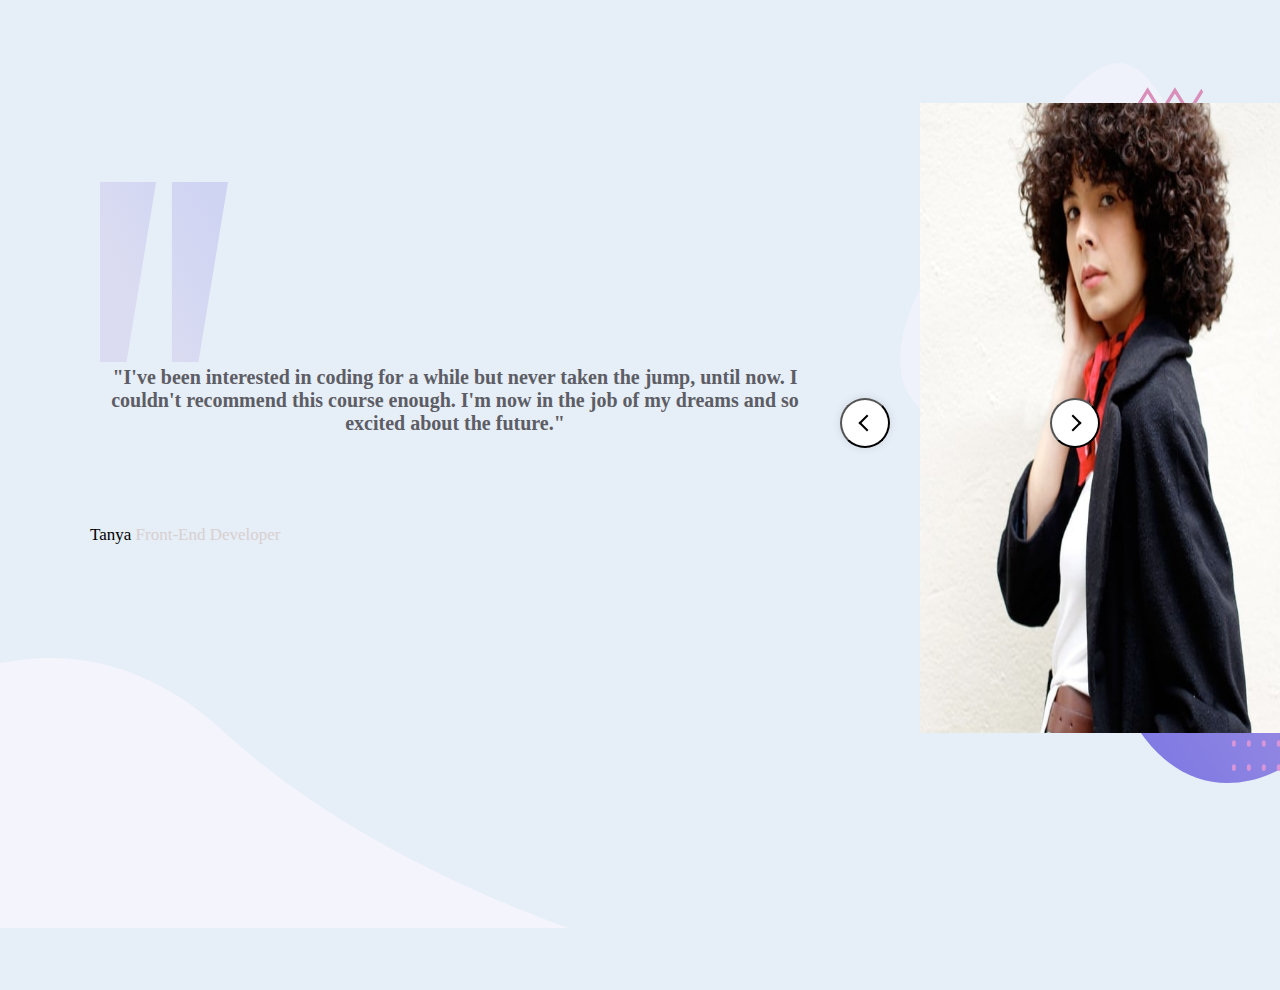
<file: image/index.html>
<!DOCTYPE html>
<html lang="en">
  <head>
    <meta charset="UTF-8" />
    <meta name="viewport" content="width=device-width, initial-scale=1.0" />
    <title>Cross Slider</title>
    <link rel="icon" type="image/png" href="favicon-32x32.png" />
    <link rel="stylesheet" href="style.css" />
  </head>
  <body>
    <section class="container">
      <div class="content">
        <img src="pattern-quotes.svg" alt="Quote Pattern" class="quote-img" />
        <h2 id="quote-text">
          "I've been interested in coding for a while but never taken the jump,
          until now. I couldn't recommend this course enough. I'm now in the job
          of my dreams and so excited about the future."
        </h2>
        <p id="quote-author">
          Fatoumata <span id="quote-role">Future Front-End Developer</span>
        </p>
        <img class="curve-img" src="pattern-curve.svg" alt="Curve Pattern" />
      </div>

      <div class="bg">
        <img class="bg-img" src="pattern-bg.svg" alt="Background Pattern" />
        <img
          id="quote-image"
          class="tanya-img"
          src="image-tanya.jpg"
          alt="Tanya Sinclair"
        />
        <div class="button">
          <button class="prev"></button>
          <button class="next"></button>
        </div>
      </div>
    </section>
    <script src="script.js"></script>
  </body>
</html>
</file>
<file: image/style.css>
* {
  padding: 0;
  margin: 0;
  box-sizing: border-box;
}

body {
  background-color: rgb(230, 238, 247);
}

.container {
  display: flex;
  flex-direction: row;
  align-items: center;
  justify-content: space-between;
  position: relative;
  width: 100vw;
  height: 100vh;
  margin-left: -100px;
  margin-top: -62px;
}

.content {
  margin-left: 60px;
  z-index: 2;
  margin-left: 100px;
  align-content: center;
}

.quote-img {
  width: 10vw;
  height: 20vh;
  margin-top: 40px;
  top: -12;
  left: -30px;
  margin-left: 100px;
}

h2 {
  display: block;
  height: 100%;
  width: 90vh;
  max-width: 850px;
  margin: 0 auto;
  color: hsl(240, 4%, 38%);
  font-size: 20px;
  text-align: center;
  margin-right: 100px;
  /* margin-left: 70px; */
  padding-left: 100px;
  margin-bottom: 90px;
}

p {
  margin-left: 90px;
  margin-bottom: 90px;
  font-size: 17px;
  color: black;
}

span {
  margin-bottom: 90px;
  font-size: 17px;
  color: rgb(216, 208, 208);
}

.curve-img {
  margin-top: 90px;
  margin: 0 auto;
  padding-left: 10px;
  margin-left: -100px;
  width: 50vw;
  height: 30vh;
  position: absolute;
  top: 80%;
  left: 10%;
}

.bg {
  position: relative;
  width: 60vw;
  height: 80vh;
  align-content: center;
  margin-right: 70px;
  margin-bottom: 30px;
  margin-top: 100px;
  margin-left: -80px;
}

.bg-img {
  width: 37vw;
  height: 80vh;
  margin-left: 70px;
  margin-bottom: 90px;
  opacity: 0.67;
  padding: -60px;
  position: absolute;
  top: 0;
  left: 0;
  z-index: 1;
}

.tanya-img {
  width: 30vw;
  height: 70vh;
  margin-top: 40px;
  opacity: 1;
  position: absolute;
  top: 0;
  left: 0;
  z-index: 2;
  margin-left: 90px;
}

.button {
  position: absolute;
  top: 50%;
  left: 50%;
  transform: translate(-50%, -50%);
  display: flex;
  justify-content: space-between;
  width: 100%;
  padding: 0 10px;
  z-index: 3;
}

.prev,
.next {
  width: 50px;
  height: 50px;
  background-color: #fff;
  border-radius: 50%;
  box-shadow: 0 0 10px rgba(0, 0, 0, 0.1);
  display: flex;
  align-items: center;
  justify-content: center;
  cursor: pointer;
}

.prev::before,
.next::before {
  content: "";
  width: 10px;
  height: 10px;
  border-style: solid;
  border-width: 2px 2px 0 0;
  display: inline-block;
}

.prev::before {
  transform: rotate(-135deg);
  margin-left: 4px;
}

.next::before {
  transform: rotate(45deg);
  margin-right: 4px;
}

/* Responsive Styles */
@media (max-width: 768px) {
  .container {
    flex-direction: column;
    align-items: center;
  }

  .content {
    order: 2;
    margin-top: 20px;
  }

  .bg {
    order: 1;
    width: 80%;
  }

  .quote-img {
    width: 30px;
    height: 30px;
  }

  h2 {
    font-size: 16px;
    margin: 10px 0;
  }

  p {
    font-size: 14px;
  }

  span {
    font-size: 14px;
  }

  .button {
    bottom: -40px;
  }

  .prev,
  .next {
    width: 30px;
    height: 30px;
    font-size: 18px;
  }
}

@media (max-width: 480px) {
  .container {
    width: 100%;
    margin: 10px;
  }

  h2 {
    font-size: 14px;
  }

  p {
    font-size: 12px;
  }

  span {
    font-size: 12px;
  }

  .quote-img {
    width: 20px;
    height: 20px;
  }

  .button {
    bottom: -30px;
  }

  .prev,
  .next {
    width: 25px;
    height: 25px;
    font-size: 16px;
  }
}
</file>
